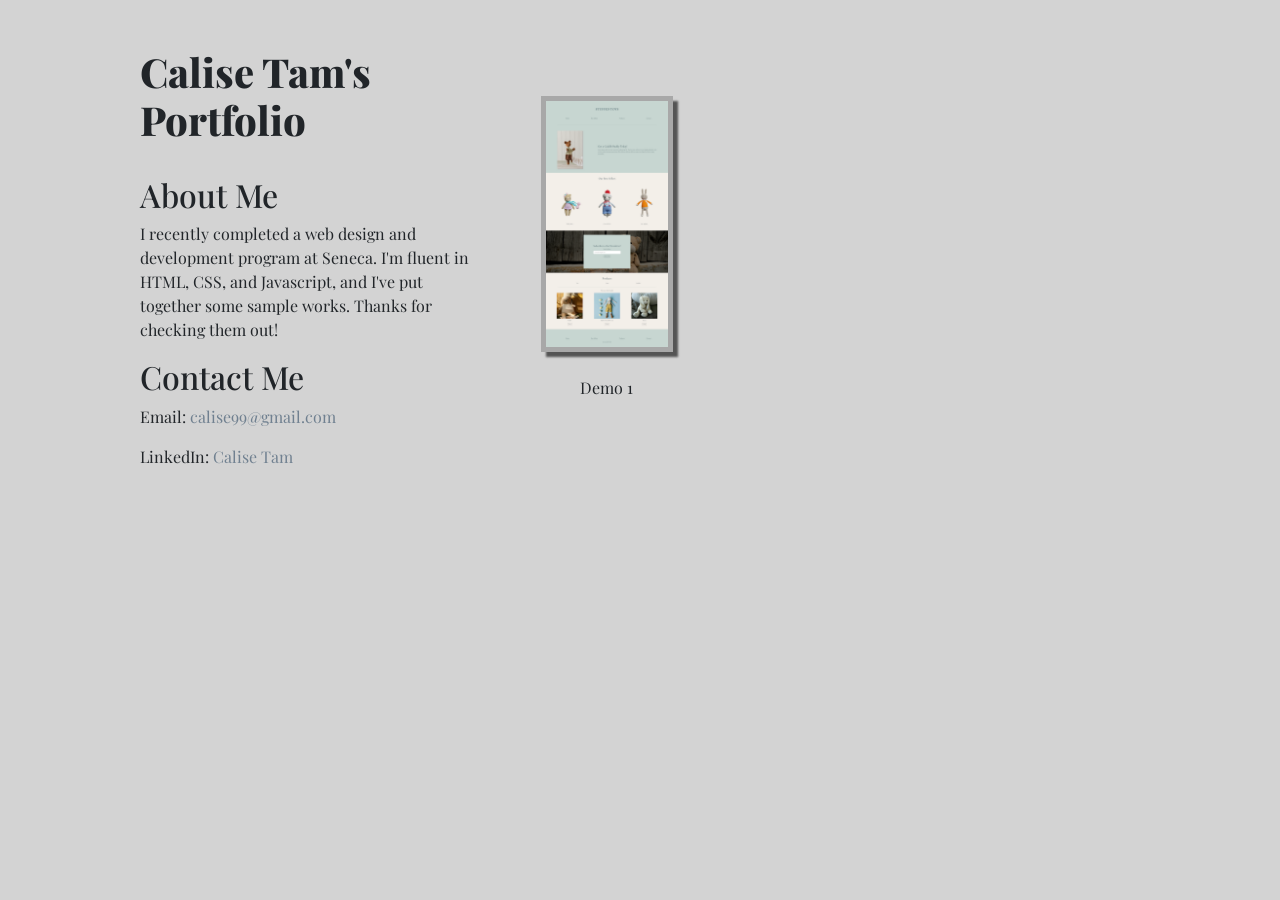
<file: index.html>
<!doctype html>
<html lang="en">
    <head>
        <meta charset="utf-8">
        <meta name="viewport" content="width=device-width, initial-scale=1">
        <title>Calise Tam Portfolio</title>
        <link href="https://cdn.jsdelivr.net/npm/bootstrap@5.3.3/dist/css/bootstrap.min.css" rel="stylesheet" integrity="sha384-QWTKZyjpPEjISv5WaRU9OFeRpok6YctnYmDr5pNlyT2bRjXh0JMhjY6hW+ALEwIH" crossorigin="anonymous">
        <link rel="stylesheet" href="css/styles.css">
    </head>

    <body>
    
        <div class="container p-5">
            <div class="row justify-content-around">

                <header class="col-4">
                    <h1>Calise Tam's <br> Portfolio</h1>
                    <br>
                    <h2>About Me</h2>
                    <p>I recently completed a web design and development program at Seneca. I'm fluent in HTML, CSS, and Javascript, and I've put together some sample works. Thanks for checking them out!</p>
                    <h2>Contact Me</h2>
                    <p>Email: <a class="my-contact" href="mailto:calise99@gmail.com">calise99@gmail.com</a></p>
                    <p>LinkedIn: <a class="my-contact" href="www.linkedin.com/in/calise-tam-29bb5824a">Calise Tam</a></p>
                </header>

                <main class="col-7">
                    <div class="row justify-content-between pt-5">
                        <div class="col-3"><a href="Demo_1/demo_1.html"><img src="img/demo-1.png" class="img-fluid" alt="demo 1"></a><p class="text-center"><br>Demo 1</p></div>
                        <div class="col-3"></div>
                        <div class="col-3k"></div>
                    </div>
                </main>







            </div>
        </div>











    <script src="https://cdn.jsdelivr.net/npm/bootstrap@5.3.3/dist/js/bootstrap.bundle.min.js" integrity="sha384-YvpcrYf0tY3lHB60NNkmXc5s9fDVZLESaAA55NDzOxhy9GkcIdslK1eN7N6jIeHz" crossorigin="anonymous"></script>
    </body>
</html>
</file>
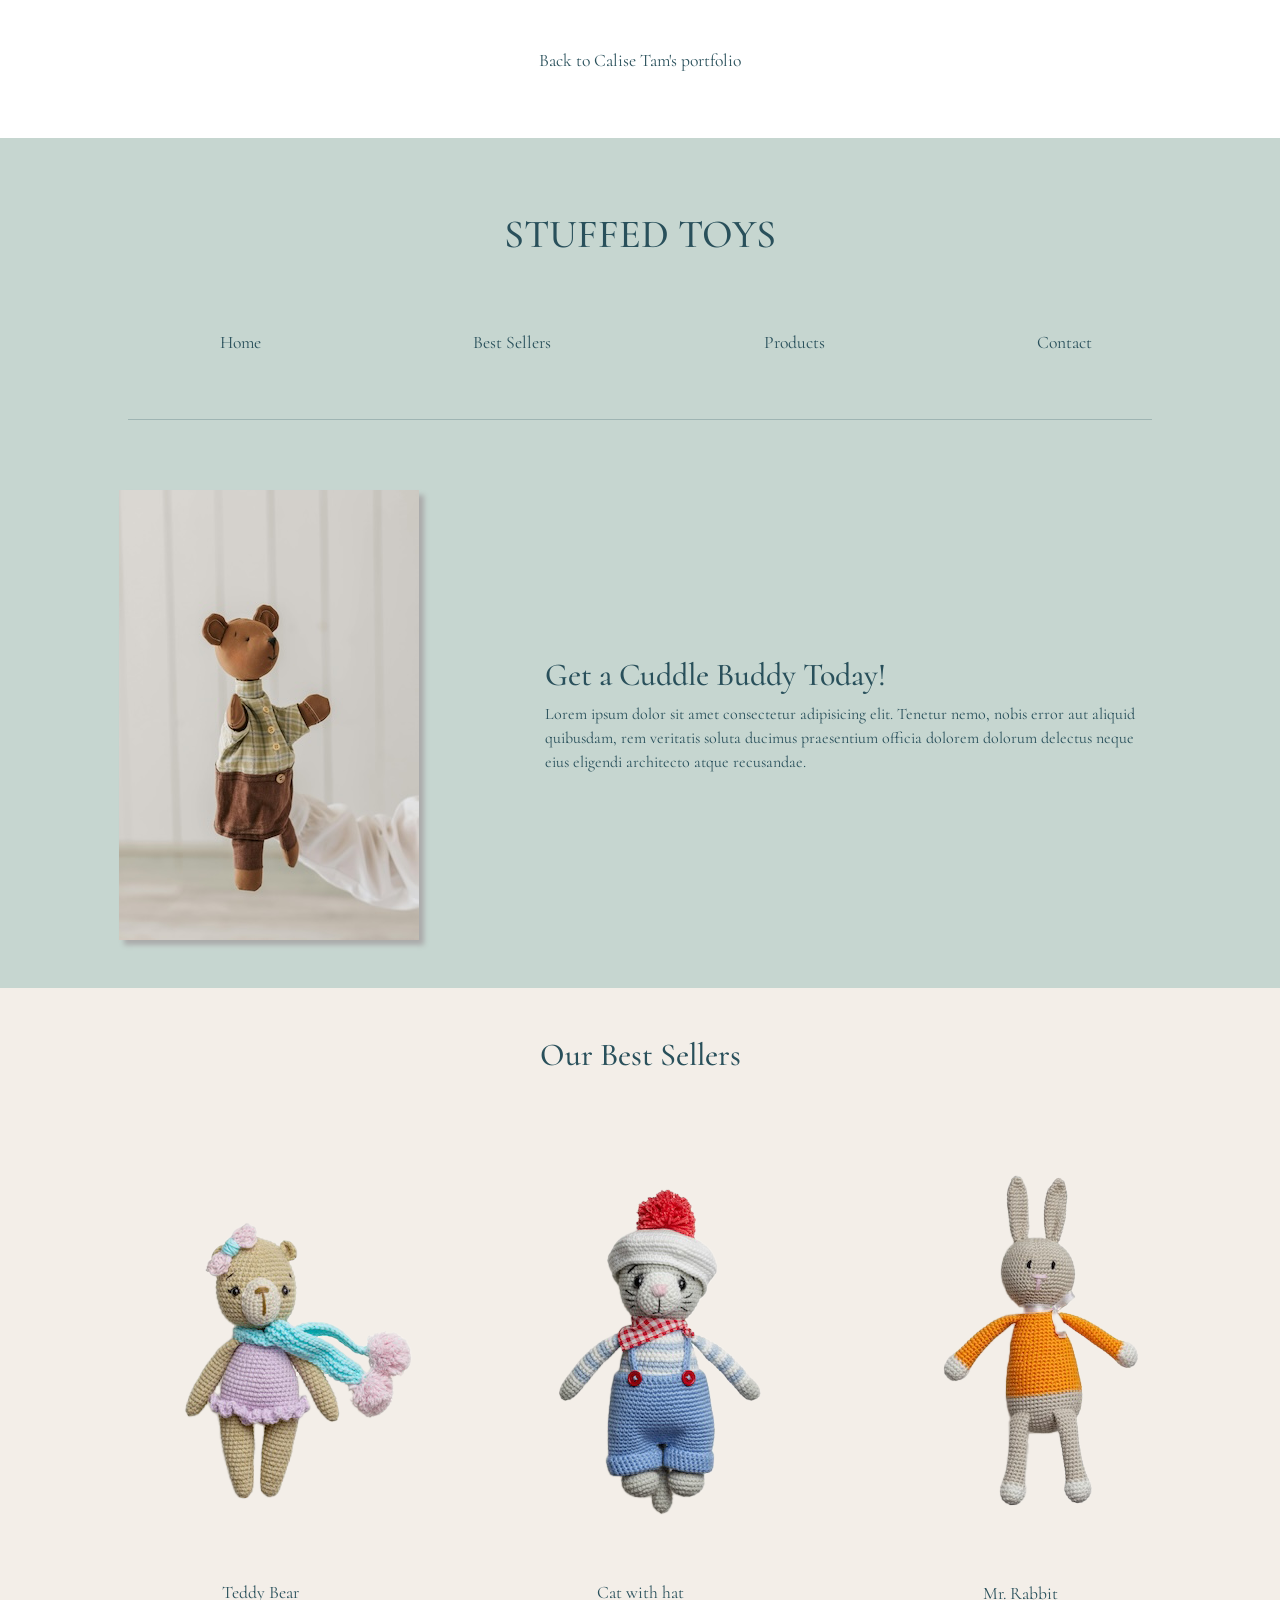
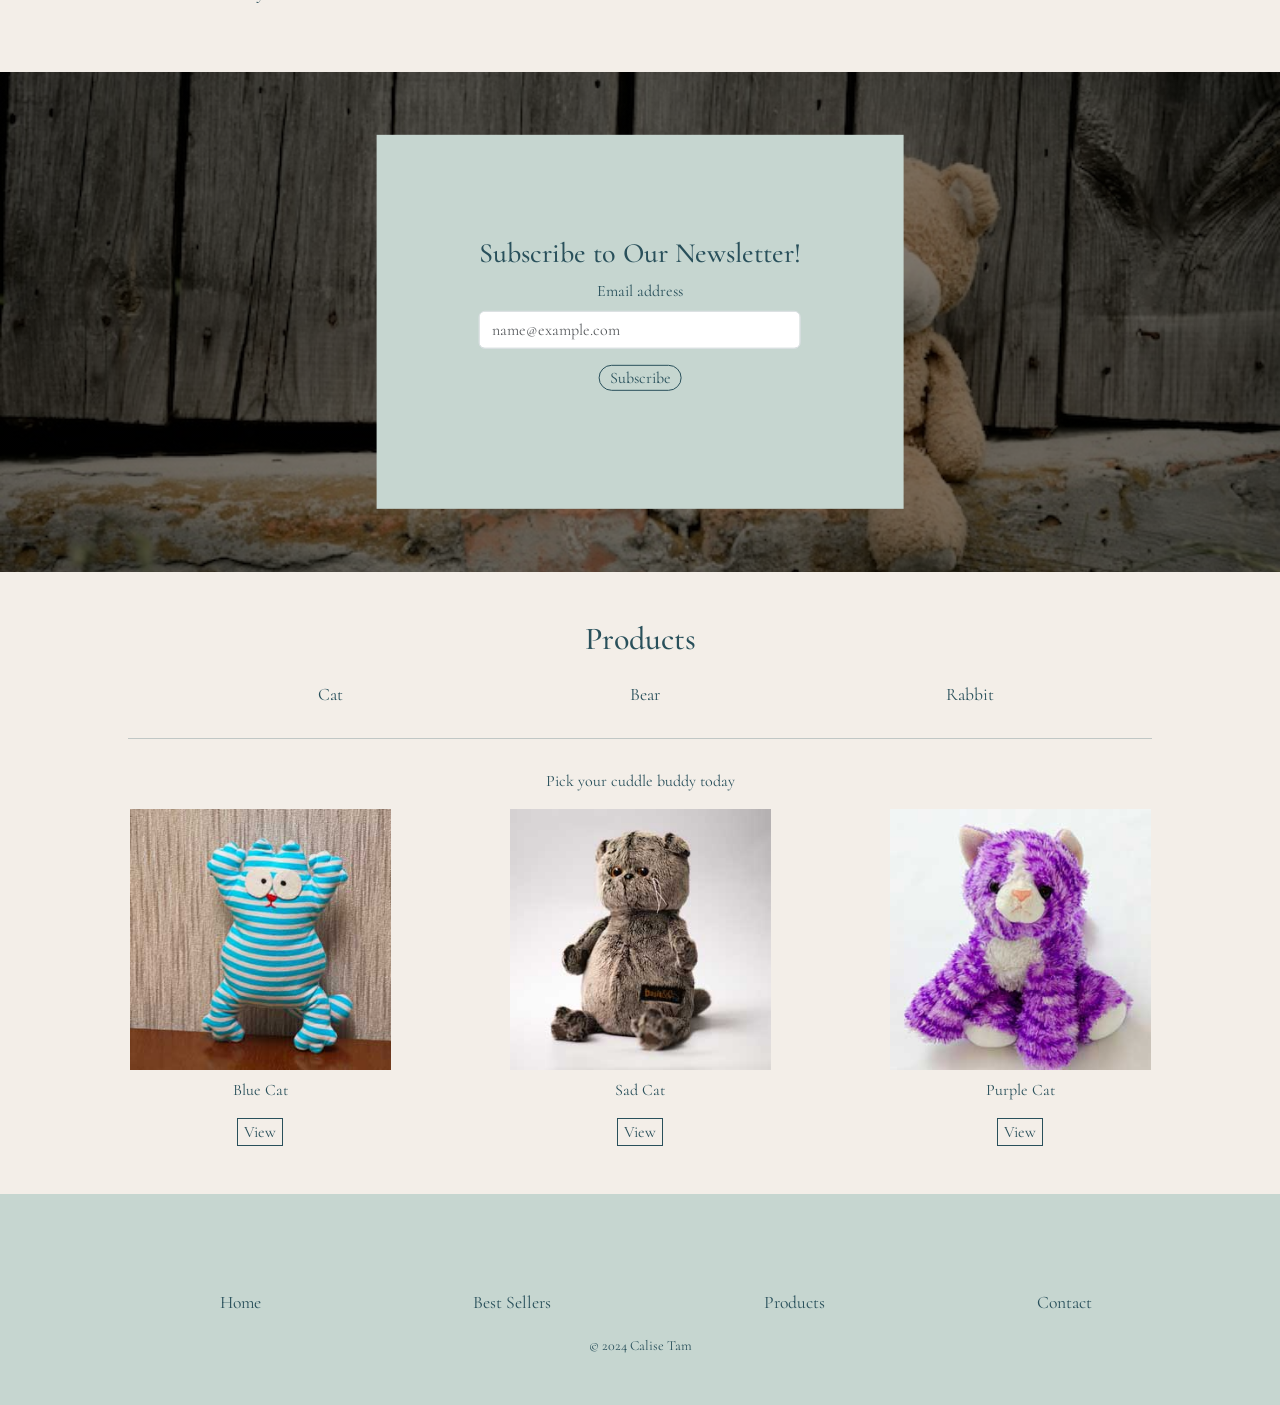
<file: Demo_1/demo_1.html>
<!DOCTYPE html>
<html lang="en">
<head>
    <meta charset="UTF-8">
    <meta name="viewport" content="width=device-width, initial-scale=1.0">
    <title>Demo 1</title>

    <link href="https://cdn.jsdelivr.net/npm/bootstrap@5.3.3/dist/css/bootstrap.min.css" rel="stylesheet" integrity="sha384-QWTKZyjpPEjISv5WaRU9OFeRpok6YctnYmDr5pNlyT2bRjXh0JMhjY6hW+ALEwIH" crossorigin="anonymous">
    <link rel="stylesheet" href="css/demo_1.css">
</head>
<body>
    <p class="text-center py-5"><a href="../index.html">Back to Calise Tam's portfolio</a></p>
    <header class="py-4">
        <h1 class="text-center py-5">STUFFED TOYS</h1>
            <nav class="container py-3">
                <ul class="d-flex justify-content-around">
                    <li><a href="#">Home</a></li>
                    <li><a href="#best-seller">Best Sellers</a></li>
                    <li><a href="#products">Products</a></li>
                    <li><a href="#contact">Contact</a></li>
                </ul>
            </nav>
        <hr style="width: 80%;margin: 30px auto;">
    </header>

    <main>
        <div class="container-fluid section1 pt-3 pb-5">
            <section class="row align-items-center justify-content-evenly">
                <div class="col-6 col-md-3">
                    <img src="img/pexels-vlada-karpovich-7356519.jpg" alt="teddy bear">
                </div>
                <div class="col-10 col-md-6 pt-3">
                    <h2>Get a Cuddle Buddy Today!</h2>
                    <p>Lorem ipsum dolor sit amet consectetur adipisicing elit. Tenetur nemo, nobis error aut aliquid quibusdam, rem veritatis soluta ducimus praesentium officia dolorem dolorum delectus neque eius eligendi architecto atque recusandae.</p>
                </div>
            </section>
        </div>

        <div class="section2 py-5 text-center" id="best-seller">
            <h2 class="pb-5">Our Best Sellers</h2>
            <div class="container">
                <div class="row justify-content-around">
                    <a href="#" class="col-12 col-lg-3 mx-3"><img src="img/bear.png" alt="stuffed animal"><p>Teddy Bear</p></a>
                    <a href="#" class="col-12 col-lg-3 mx-3"><img src="img/cat.png" alt="stuffed animal"><p>Cat with hat</p></a>
                    <a href="#" class="col-12 col-lg-3 mx-3"><img src="img/rabbit.png" alt="stuffed animal"><p>Mr. Rabbit</p></a>

                </div>
            </div>
        </div>

        <div class="section3" id="contact">
            <div class="subscribe-box">
                <h3>Subscribe to Our Newsletter!</h3>
                <label for="exampleFormControlInput1" class="form-label">Email address</label>
                <input type="email" class="form-control" id="exampleFormControlInput1" placeholder="name@example.com">
                <input type="submit" value="Subscribe" class="sub-btn my-3">
            </div>
        </div>

        <div class="py-5 section4" id="products">
            <h2 class="text-center pb-3">Products</h2>
            <ul class="d-flex justify-content-evenly">
                <li><a href="#" id="cat">Cat</a></li>
                <li><a href="#" id="bear">Bear</a></li>
                <li><a href="#" id="rabbit">Rabbit</a></li>
            </ul>
            <hr style="width: 80%;margin: 30px auto;">
            <p class="viewing-section text-center">Pick your cuddle buddy today</p>
            <div class="container">
                <div class="row justify-content-around display-area">
                    <div class="col-6 col-md-4 col-lg-3 d-flex flex-column">
                        <img src="img/blue-cat.jpg" alt="cat">
                        <p class="text-center pt-2">Blue Cat</p>
                        <button>View</button>
                    </div>
                    <div class="col-6 col-md-4 col-lg-3 d-flex flex-column">
                        <img src="img/sad-cat.jpg" alt="cat">
                        <p class="text-center pt-2">Sad Cat</p>
                        <button>View</button>
                    </div>
                    <div class="col-6 col-md-4 col-lg-3 d-flex flex-column">
                        <img src="img/purple-cat.jpg" alt="cat">
                        <p class="text-center pt-2">Purple Cat</p>
                        <button>View</button>
                    </div>
                </div>
            </div>
        </div>

    </main>

    <footer class="text-center py-5">
        <nav class="container pt-5">
            <ul class="d-flex justify-content-around">
                <li><a href="#">Home</a></li>
                <li><a href="#best-seller">Best Sellers</a></li>
                <li><a href="#products">Products</a></li>
                <li><a href="#contact">Contact</a></li>
            </ul>
        </nav>
        <small class="p-5">&copy; 2024 Calise Tam</small>
    </footer>
    <script src="js/demo_1.js"></script>
</body>
</html>
</file>
<file: css/styles.css>
@import url('https://fonts.googleapis.com/css2?family=Bebas+Neue&family=Montserrat:ital,wght@0,100..900;1,100..900&family=Playfair+Display:ital,wght@0,400..900;1,400..900&display=swap');

body{
    background-color: #D3D3D3;
    font-family: "Playfair Display", serif;
}

h1{
    font-weight: 800;
}

.my-contact{
    text-decoration: none;
    color: SlateGray;
}

.my-contact:hover{
    text-decoration: underline;
    color: black;
}

img{
    box-shadow: 5px 5px 2px #545454;
    border: 5px solid #A8A8A8;
}
</file>
<file: Demo_1/css/demo_1.css>
@import url('https://fonts.googleapis.com/css2?family=Cormorant:ital,wght@0,300..700;1,300..700&display=swap');
:root{
    --bg-lightblue : #C6D6D0;
    --bg-beige : #F3EEE8;
    --text-primary: #29505B;
    --text-secondary: #222;
    --shadow: #ababab;
}

body{
    font-family: "Cormorant", serif;
}

header{
    background-color: var(--bg-lightblue);
    color: var(--text-primary);
}

.section1{
    background-color: var(--bg-lightblue);
    color: var(--text-primary);
}

.section1 img{
    box-shadow: 5px 5px 5px var(--shadow);
}

.section2{
    background-color: var(--bg-beige);
    color: var(--text-primary);
}

.section2 img{
    transition: all .2s ease-in-out;
}

.section2 img:hover{
    opacity: 0.9;
    transform: scale(1.1);
}

.section2 a{
    text-decoration: none;
    color: var(--text-primary);
}

.section3{
    background-image: linear-gradient(rgba(0, 0, 0, 0.5), rgba(0, 0, 0, 0.5)), url("../img/marina-shatskih-kBo2MFJz2QU-unsplash.jpg");
    background-position: center;
    background-repeat: no-repeat;
    background-size: cover;
    position: relative;
    height: 500px;
}

.subscribe-box {
    padding: 8%;
    background-color: var(--bg-lightblue);
    text-align: center;
    position: absolute;
    top: 50%;
    left: 50%;
    transform: translate(-50%, -50%);
    color: var(--text-primary)
}

.sub-btn{
    padding: 0 3%;
    background-color: var(--bg-lightblue);
    color: var(--text-primary);
    border: 1px solid var(--text-primary);
    border-radius: 15px;
}

.sub-btn:hover{
    background-color: var(--text-primary);
    color: var(--bg-lightblue);
}

.section4{
    background-color: var(--bg-beige);
    color: var(--text-primary);
}

ul{
    list-style: none;
}

a{
    text-decoration: none;
    color: var(--text-primary);
    text-align: center;
    font-size: 110%;
}

a:hover{
    text-decoration:underline;
}

button{
    max-width: 50%;
    margin: 0 auto;
    background-color: var(--bg-beige);
    color: var(--text-primary);
    border: 1px solid var(--text-primary);
}

button:hover{
    background-color: var(--text-primary);
    color: var(--bg-beige);
    border: 1px solid var(--text-primary);
}

footer{
    background-color: var(--bg-lightblue);
    color: var(--text-primary);
}
</file>
